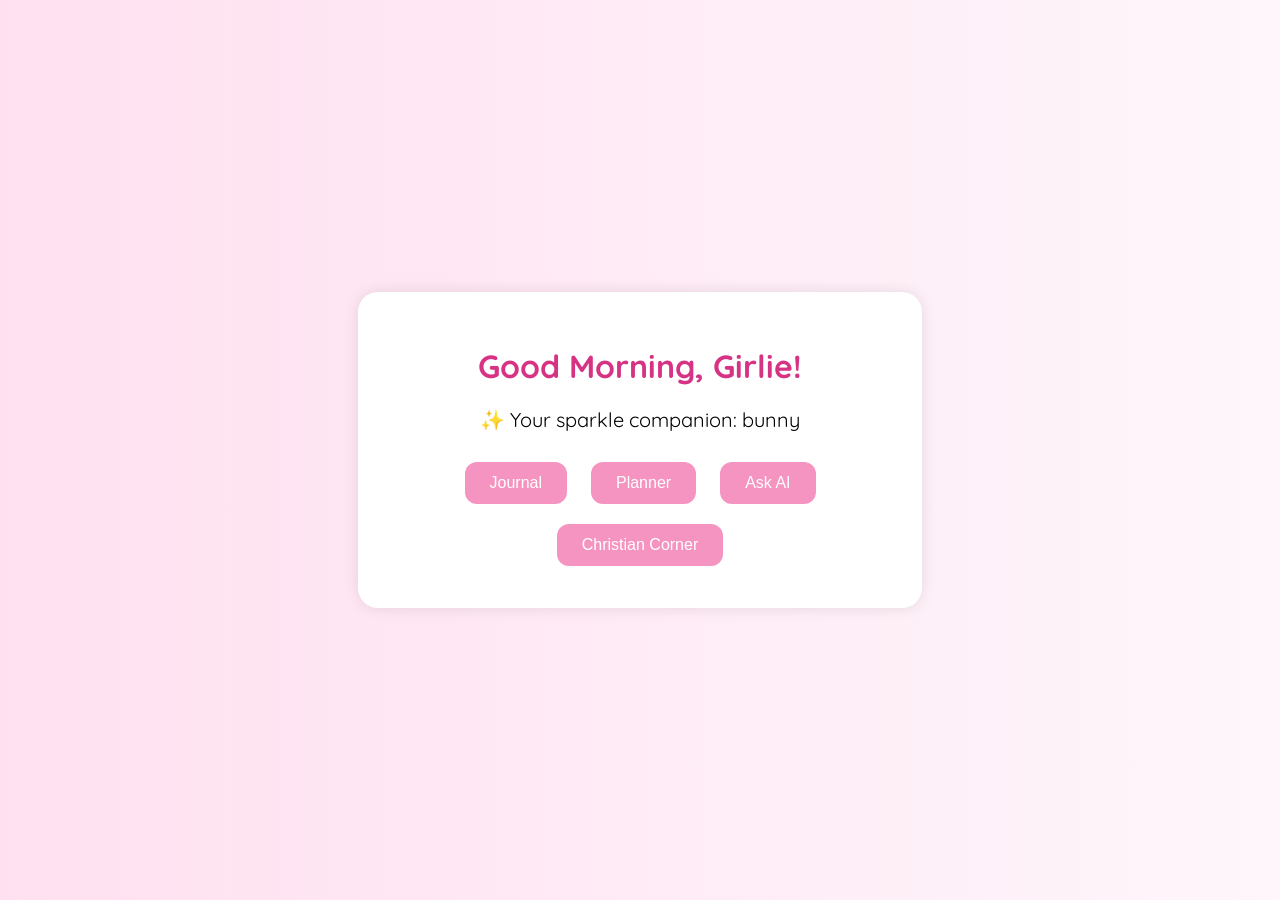
<file: index.html>
<!DOCTYPE html>
<html lang="en">
<head>
    <meta charset="UTF-8">
    <meta name="viewport" content="width=device-width, initial-scale=1.0">
    <title>Welcome to Mirror Mirror</title>
    <link rel="stylesheet" href="style.css">
</head>
<body>
    <div class="container">
        <div id="step-container">
            <div class="step" id="step1">
                <h1>Hey girlie, welcome to <span class="highlight">Mirror Mirror</span>!</h1>
                <button onclick="nextStep()">Start Setup</button>
            </div>

            <div class="step" id="step2" style="display:none;">
                <h2>What’s your name, beautiful?</h2>
                <input type="text" id="nameInput" placeholder="Enter your name">
                <button onclick="nextStep()">Next</button>
            </div>

            <div class="step" id="step3" style="display:none;">
                <h2>Who are you?</h2>
                <select id="identity">
                    <option value="student">Student</option>
                    <option value="creator">Creator</option>
                    <option value="dreamer">Dreamer</option>
                    <option value="queen">Queen</option>
                    <option value="custom">Custom</option>
                </select>
                <button onclick="nextStep()">Next</button>
            </div>

            <div class="step" id="step4" style="display:none;">
                <h2>How young and powerful are you?</h2>
                <input type="range" min="10" max="35" id="ageSlider" oninput="updateAgeLabel()">
                <p id="ageLabel">Age: 10</p>
                <button onclick="nextStep()">Next</button>
            </div>

            <div class="step" id="step5" style="display:none;">
                <h2>Pick your vibes:</h2>
                <label><input type="checkbox" value="journaling"> Journaling</label><br>
                <label><input type="checkbox" value="school"> School</label><br>
                <label><input type="checkbox" value="fitness"> Fitness</label><br>
                <label><input type="checkbox" value="period"> Period Tracking</label><br>
                <label><input type="checkbox" value="jesus"> Jesus Time</label><br>
                <label><input type="checkbox" value="mental"> Mental Health</label><br>
                <label><input type="checkbox" value="selflove"> Self-Love</label><br>
                <label><input type="checkbox" value="gaming"> Gaming</label><br>
                <label><input type="checkbox" value="fashion"> Fashion</label><br>
                <label><input type="checkbox" value="food"> Food</label><br>
                <button onclick="nextStep()">Next</button>
            </div>

            <div class="step" id="step6" style="display:none;">
                <h2>Pick your aesthetic:</h2>
                <select id="theme">
                    <option value="pastel">Pastel</option>
                    <option value="dark_femme">Dark Femme</option>
                    <option value="glitter_pop">Glitter Pop</option>
                    <option value="minimal">Minimal</option>
                    <option value="fantasy_garden">Fantasy Garden</option>
                </select>
                <button onclick="nextStep()">Next</button>
            </div>

            <div class="step" id="step7" style="display:none;">
                <h2>Upload your cutest pic:</h2>
                <input type="file" id="profilePic">
                <button onclick="nextStep()">Next</button>
            </div>

            <div class="step" id="step8" style="display:none;">
                <h2>Pick your cozy companion:</h2>
                <select id="animal">
                    <option value="bunny">Bunny</option>
                    <option value="baby_deer">Baby Deer</option>
                    <option value="baby_fox">Baby Fox</option>
                    <option value="cat_ribbon">Cat with Ribbon</option>
                    <option value="baby_dragon">Baby Dragon</option>
                    <option value="panda">Panda</option>
                    <option value="sea_otter">Sea Otter</option>
                </select>
                <button onclick="finishSetup()">Start Journey</button>
            </div>

            <div class="step" id="finalStep" style="display:none;">
                <h1>Welcome to your world, <span id="finalName" class="highlight"></span>!</h1>
                <p>Your personalized Mirror Mirror experience is ready.</p>
            </div>
        </div>
    </div>
    <script src="onboarding.js"></script>
</body>
</html>
</file>
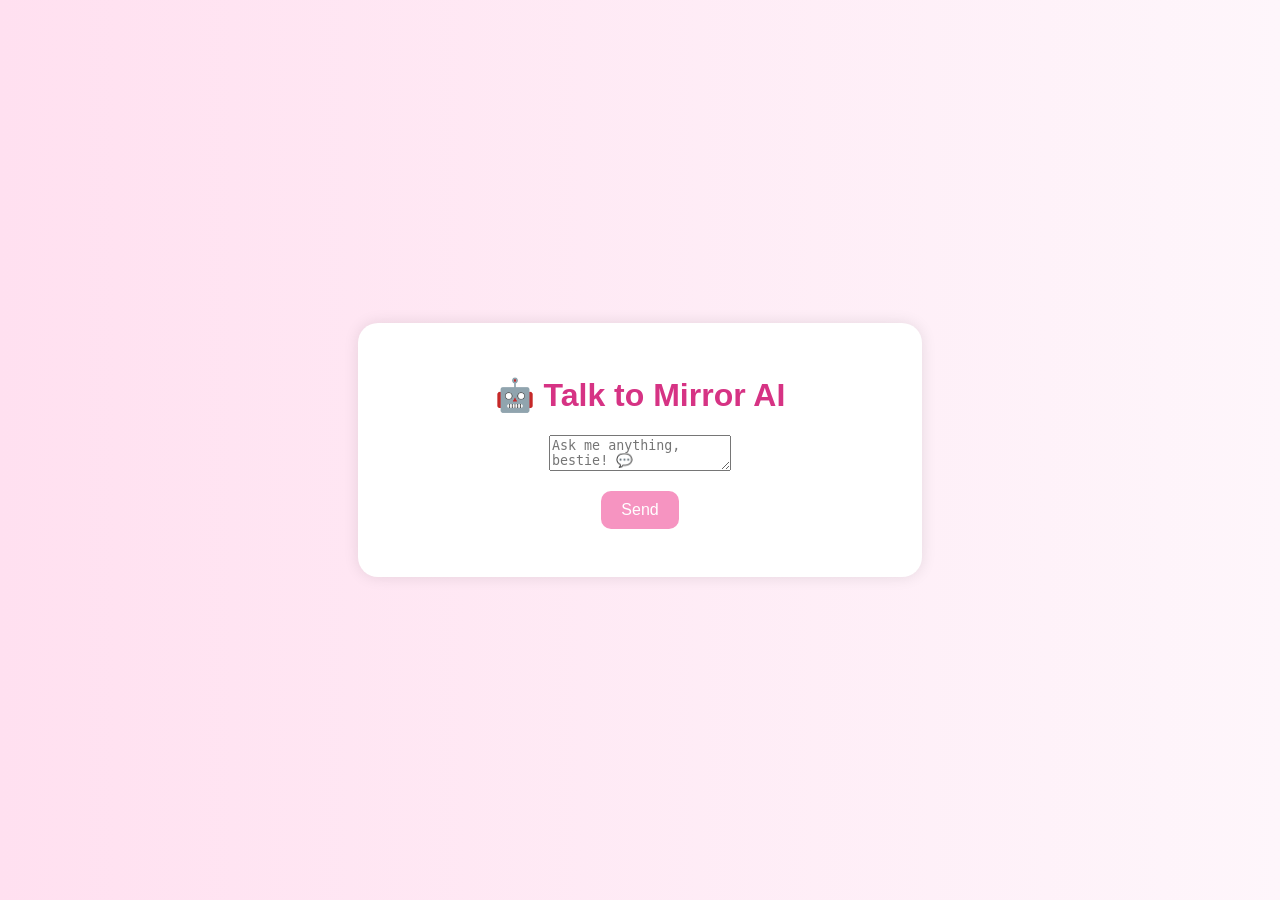
<file: ai.html>
<!DOCTYPE html>
<html lang="en">
<head>
    <meta charset="UTF-8">
    <meta name="viewport" content="width=device-width, initial-scale=1.0">
    <title>AI Chat - Mirror Mirror</title>
    <link rel="stylesheet" href="style.css">
</head>
<body class="dashboard-body">
    <div class="dashboard-container">
        <h1>🤖 Talk to Mirror AI</h1>
        <textarea id="userInput" placeholder="Ask me anything, bestie! 💬"></textarea>
        <br>
        <button onclick="respond()">Send</button>
        <p id="aiResponse" style="margin-top: 15px;"></p>
    </div>
    <script>
        function respond() {
            const input = document.getElementById("userInput").value;
            document.getElementById("aiResponse").textContent = "Your AI bestie says: 'You're amazing no matter what! 🌟 (Real AI coming soon)'";
        }
    </script>
</body>
</html>
</file>
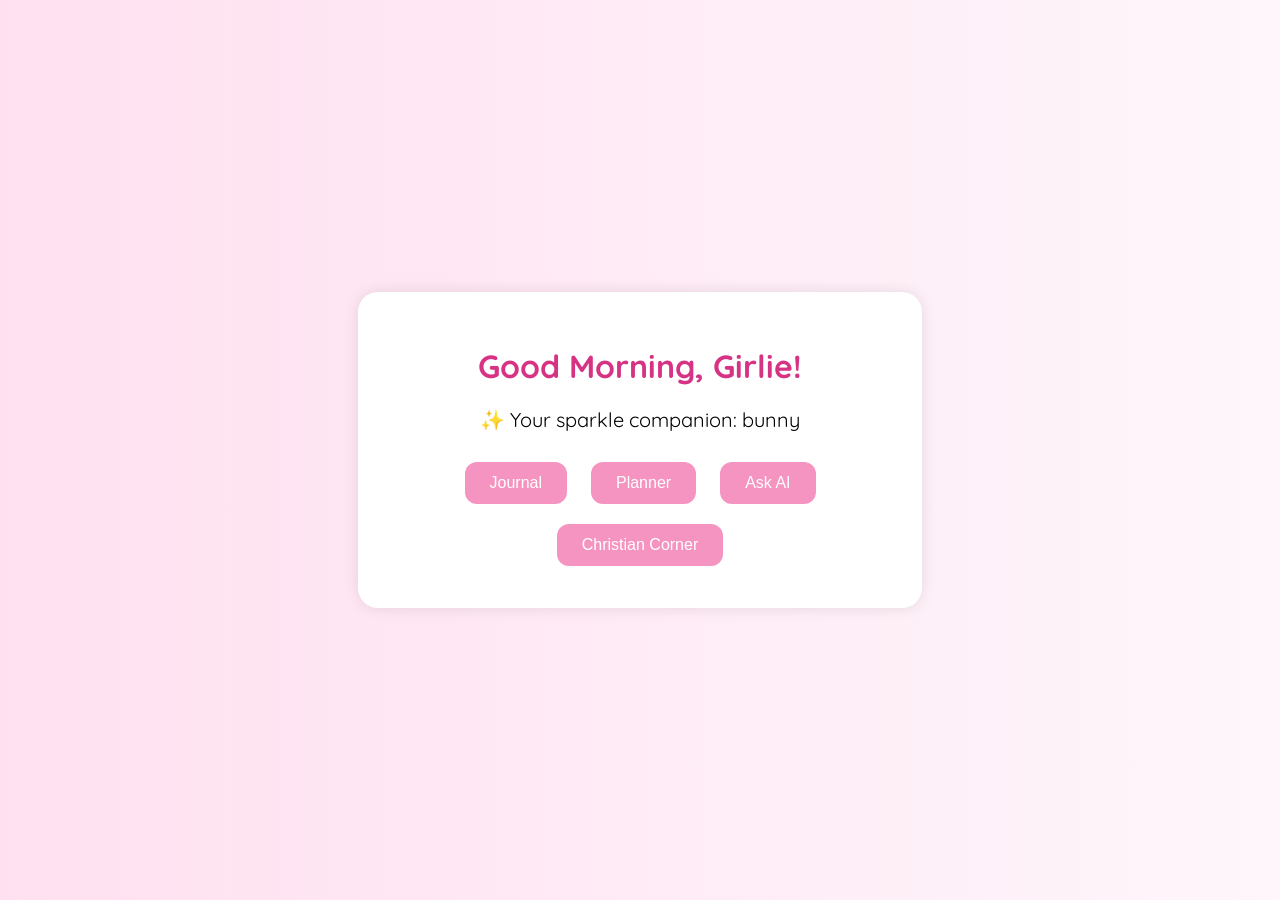
<file: dashboard.html>
<!DOCTYPE html>
<html lang="en">
<head>
    <meta charset="UTF-8">
    <meta name="viewport" content="width=device-width, initial-scale=1.0">
    <title>Mirror Mirror Dashboard</title>
    <link rel="stylesheet" href="style.css">
    <link href="https://fonts.googleapis.com/css2?family=Quicksand:wght@400;600&display=swap" rel="stylesheet">
</head>
<body class="dashboard-body">
    <div class="dashboard-container">
        <h1 id="greeting">Good Morning, Queen!</h1>
        <p class="emoji">✨ Your sparkle companion: <span id="companion"></span></p>
        <div class="buttons">
            <button onclick="goTo('journal')">Journal</button>
            <button onclick="goTo('planner')">Planner</button>
            <button onclick="goTo('ai')">Ask AI</button>
            <button onclick="goTo('faith')">Christian Corner</button>
        </div>
    </div>
    <script>
        const name = localStorage.getItem('mirror_user_name') || 'Girlie';
        const animal = localStorage.getItem('mirror_user_animal') || 'Bunny';
        document.getElementById('greeting').textContent = `Good Morning, ${name}!`;
        document.getElementById('companion').textContent = animal;

        function goTo(section) {
            alert(`${section} is coming soon, cutie!`);
        }
    </script>
</body>
</html>
</file>
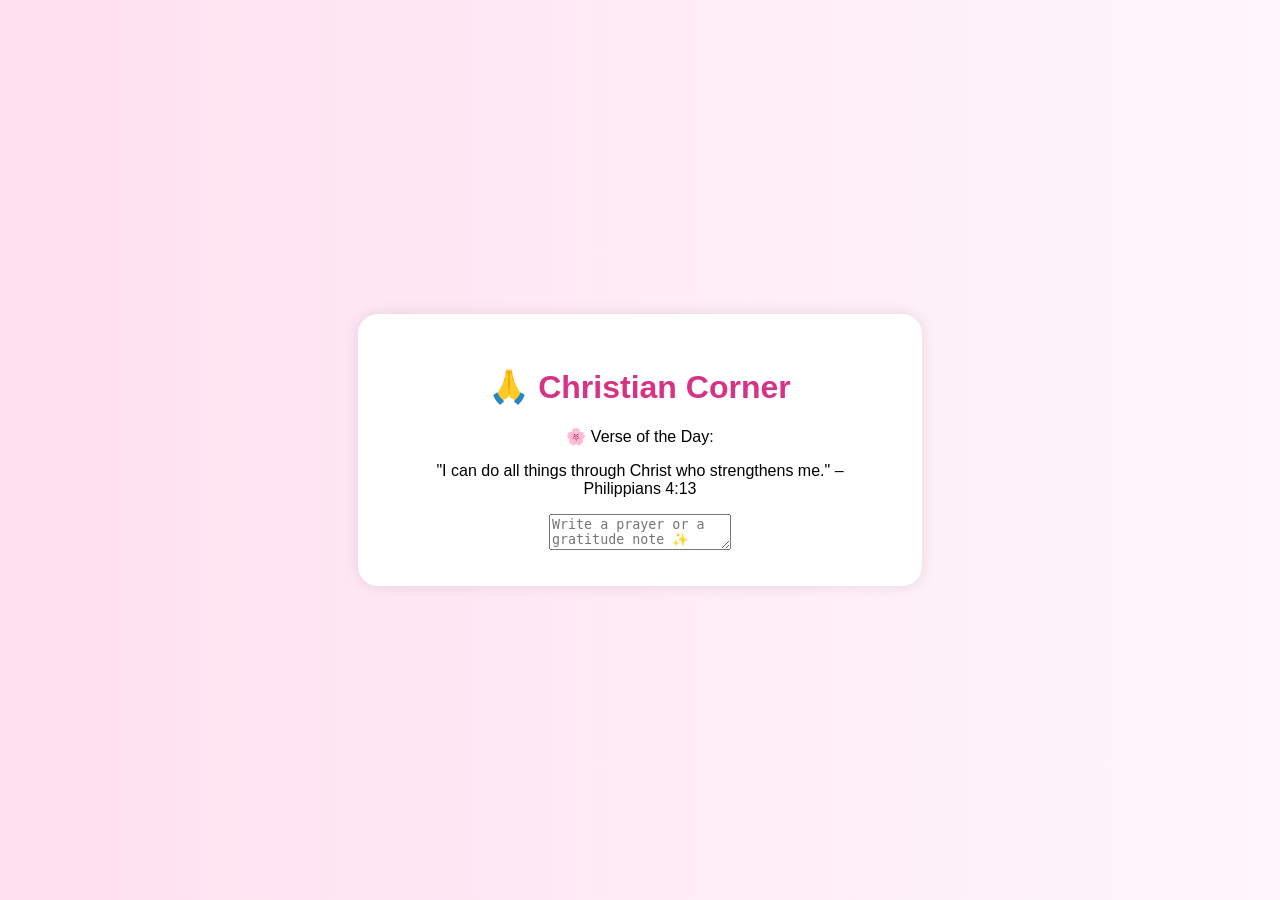
<file: faith.html>
<!DOCTYPE html>
<html lang="en">
<head>
    <meta charset="UTF-8">
    <meta name="viewport" content="width=device-width, initial-scale=1.0">
    <title>Christian Corner - Mirror Mirror</title>
    <link rel="stylesheet" href="style.css">
</head>
<body class="dashboard-body">
    <div class="dashboard-container">
        <h1>🙏 Christian Corner</h1>
        <p>🌸 Verse of the Day:</p>
        <blockquote>"I can do all things through Christ who strengthens me." – Philippians 4:13</blockquote>
        <textarea placeholder="Write a prayer or a gratitude note ✨"></textarea>
    </div>
</body>
</html>
</file>
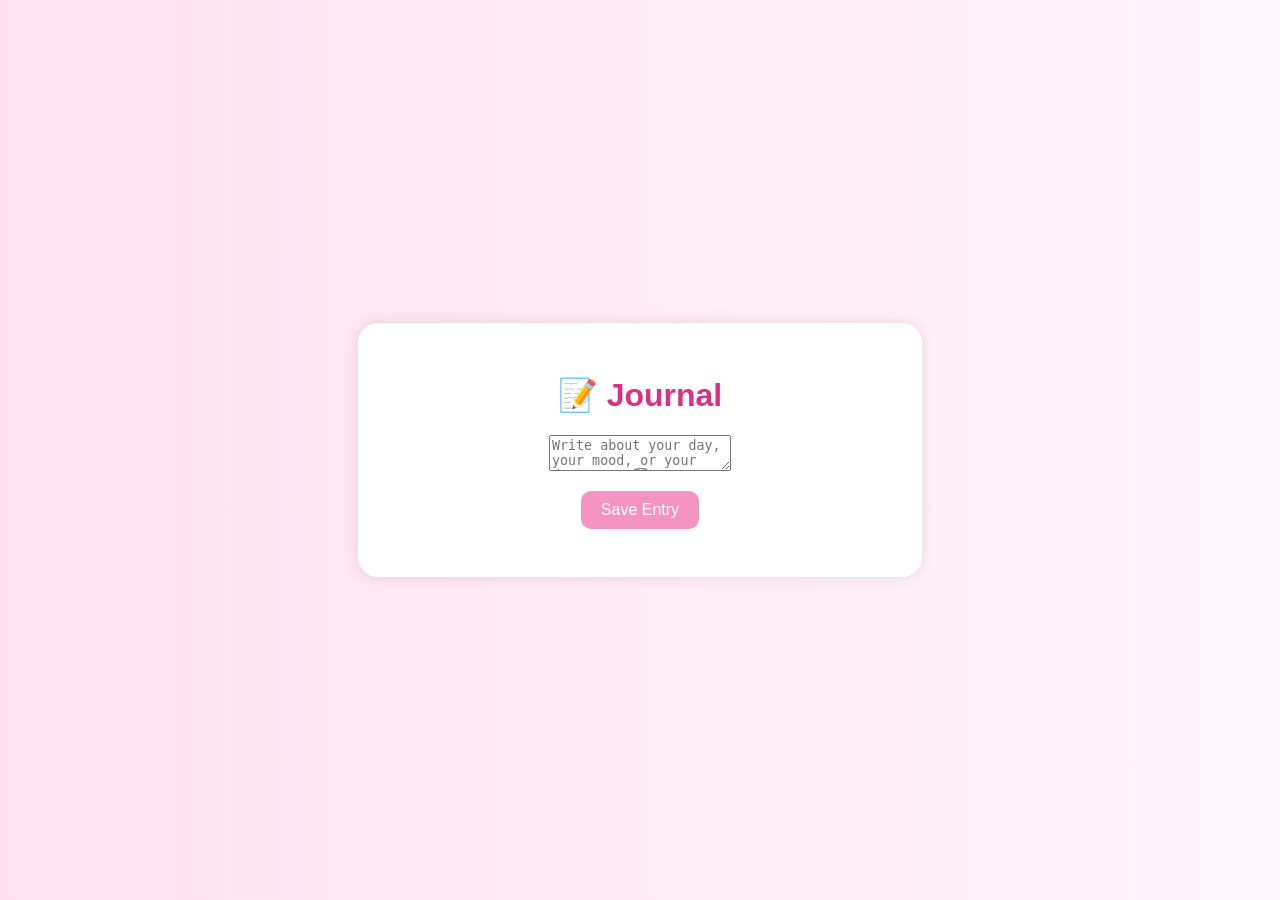
<file: journal.html>
<!DOCTYPE html>
<html lang="en">
<head>
    <meta charset="UTF-8">
    <meta name="viewport" content="width=device-width, initial-scale=1.0">
    <title>Journal - Mirror Mirror</title>
    <link rel="stylesheet" href="style.css">
</head>
<body class="dashboard-body">
    <div class="dashboard-container">
        <h1>📝 Journal</h1>
        <textarea id="journalEntry" placeholder="Write about your day, your mood, or your dreams... 💭"></textarea>
        <br>
        <button onclick="saveJournal()">Save Entry</button>
        <p id="saveMessage" style="margin-top: 10px;"></p>
    </div>
    <script>
        function saveJournal() {
            const entry = document.getElementById("journalEntry").value;
            localStorage.setItem("mirror_journal", entry);
            document.getElementById("saveMessage").textContent = "Saved with love 💖";
        }
    </script>
</body>
</html>
</file>
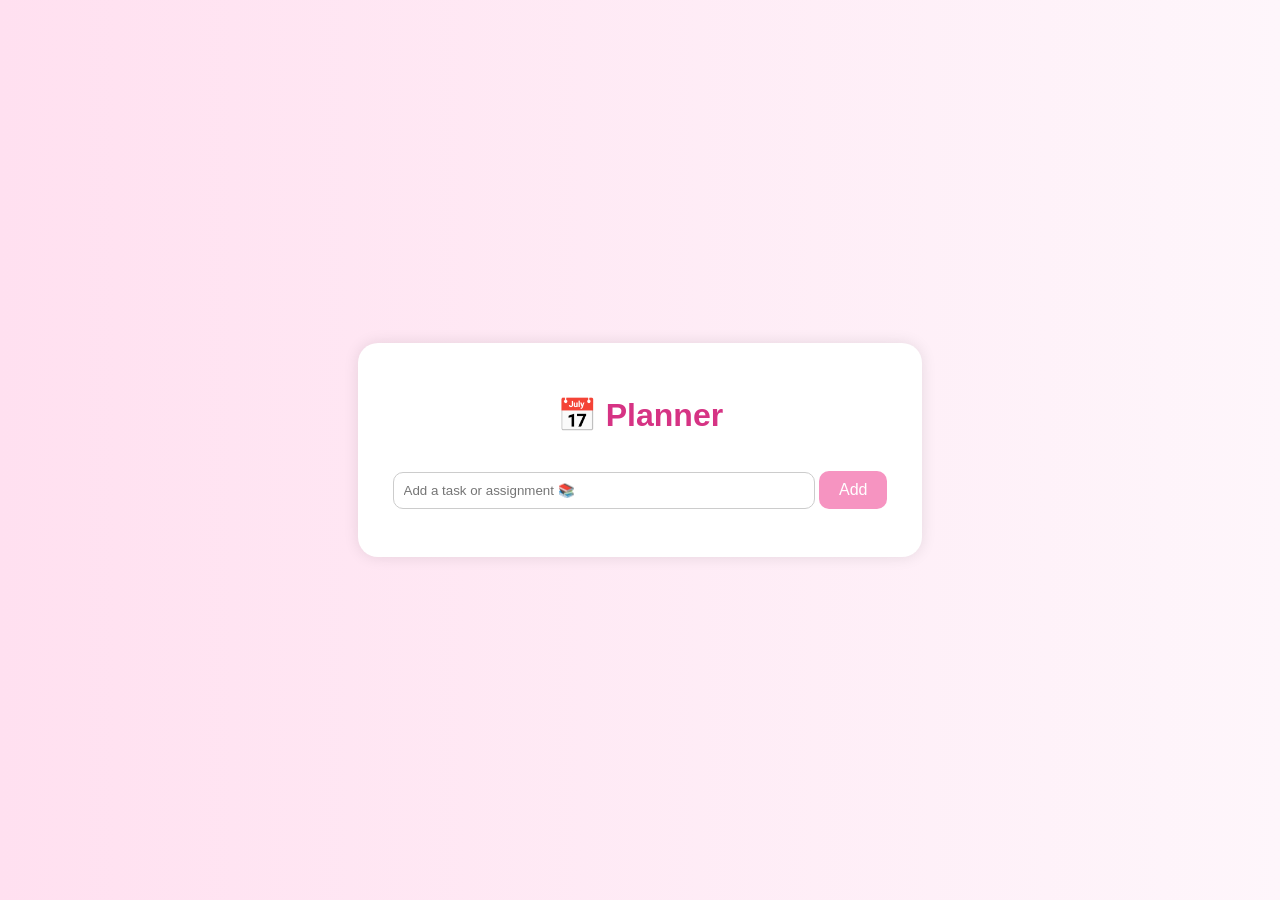
<file: planner.html>
<!DOCTYPE html>
<html lang="en">
<head>
    <meta charset="UTF-8">
    <meta name="viewport" content="width=device-width, initial-scale=1.0">
    <title>Planner - Mirror Mirror</title>
    <link rel="stylesheet" href="style.css">
</head>
<body class="dashboard-body">
    <div class="dashboard-container">
        <h1>📅 Planner</h1>
        <input type="text" id="taskInput" placeholder="Add a task or assignment 📚">
        <button onclick="addTask()">Add</button>
        <ul id="taskList"></ul>
    </div>
    <script>
        function addTask() {
            const task = document.getElementById("taskInput").value;
            if (task) {
                const list = document.getElementById("taskList");
                const li = document.createElement("li");
                li.textContent = task;
                list.appendChild(li);
                document.getElementById("taskInput").value = "";
            }
        }
    </script>
</body>
</html>
</file>
<file: style.css>
body {
    font-family: 'Segoe UI', sans-serif;
    background-color: #fef6fb;
    margin: 0;
    padding: 0;
    display: flex;
    justify-content: center;
    align-items: center;
    height: 100vh;
}

.container {
    background: #ffffff;
    padding: 2em;
    border-radius: 20px;
    box-shadow: 0 0 15px rgba(0,0,0,0.1);
    width: 90%;
    max-width: 500px;
    text-align: center;
}

h1, h2 {
    color: #d63384;
}

button {
    background-color: #f694c1;
    border: none;
    color: white;
    padding: 10px 20px;
    margin-top: 1em;
    border-radius: 10px;
    font-size: 16px;
    cursor: pointer;
}

button:hover {
    background-color: #e25d9c;
}

input[type="text"], input[type="file"], select {
    width: 80%;
    padding: 10px;
    margin-top: 1em;
    border: 1px solid #ccc;
    border-radius: 10px;
}

input[type="range"] {
    width: 80%;
}

.highlight {
    color: #ff69b4;
    font-weight: bold;
}

.dashboard-body {
    font-family: 'Quicksand', sans-serif;
    background: linear-gradient(to right, #ffe0f0, #fef6fb);
    margin: 0;
    height: 100vh;
    display: flex;
    justify-content: center;
    align-items: center;
}

.dashboard-container {
    background: #fff;
    padding: 2em;
    border-radius: 20px;
    text-align: center;
    box-shadow: 0 0 15px rgba(0,0,0,0.1);
    width: 90%;
    max-width: 500px;
}

.buttons button {
    display: inline-block;
    margin: 10px;
    padding: 12px 25px;
    border: none;
    border-radius: 12px;
    background: #f694c1;
    color: #fff;
    font-size: 16px;
    cursor: pointer;
}

.buttons button:hover {
    background: #e25d9c;
}

.emoji {
    font-size: 20px;
    margin: 20px 0;
}
</file>
